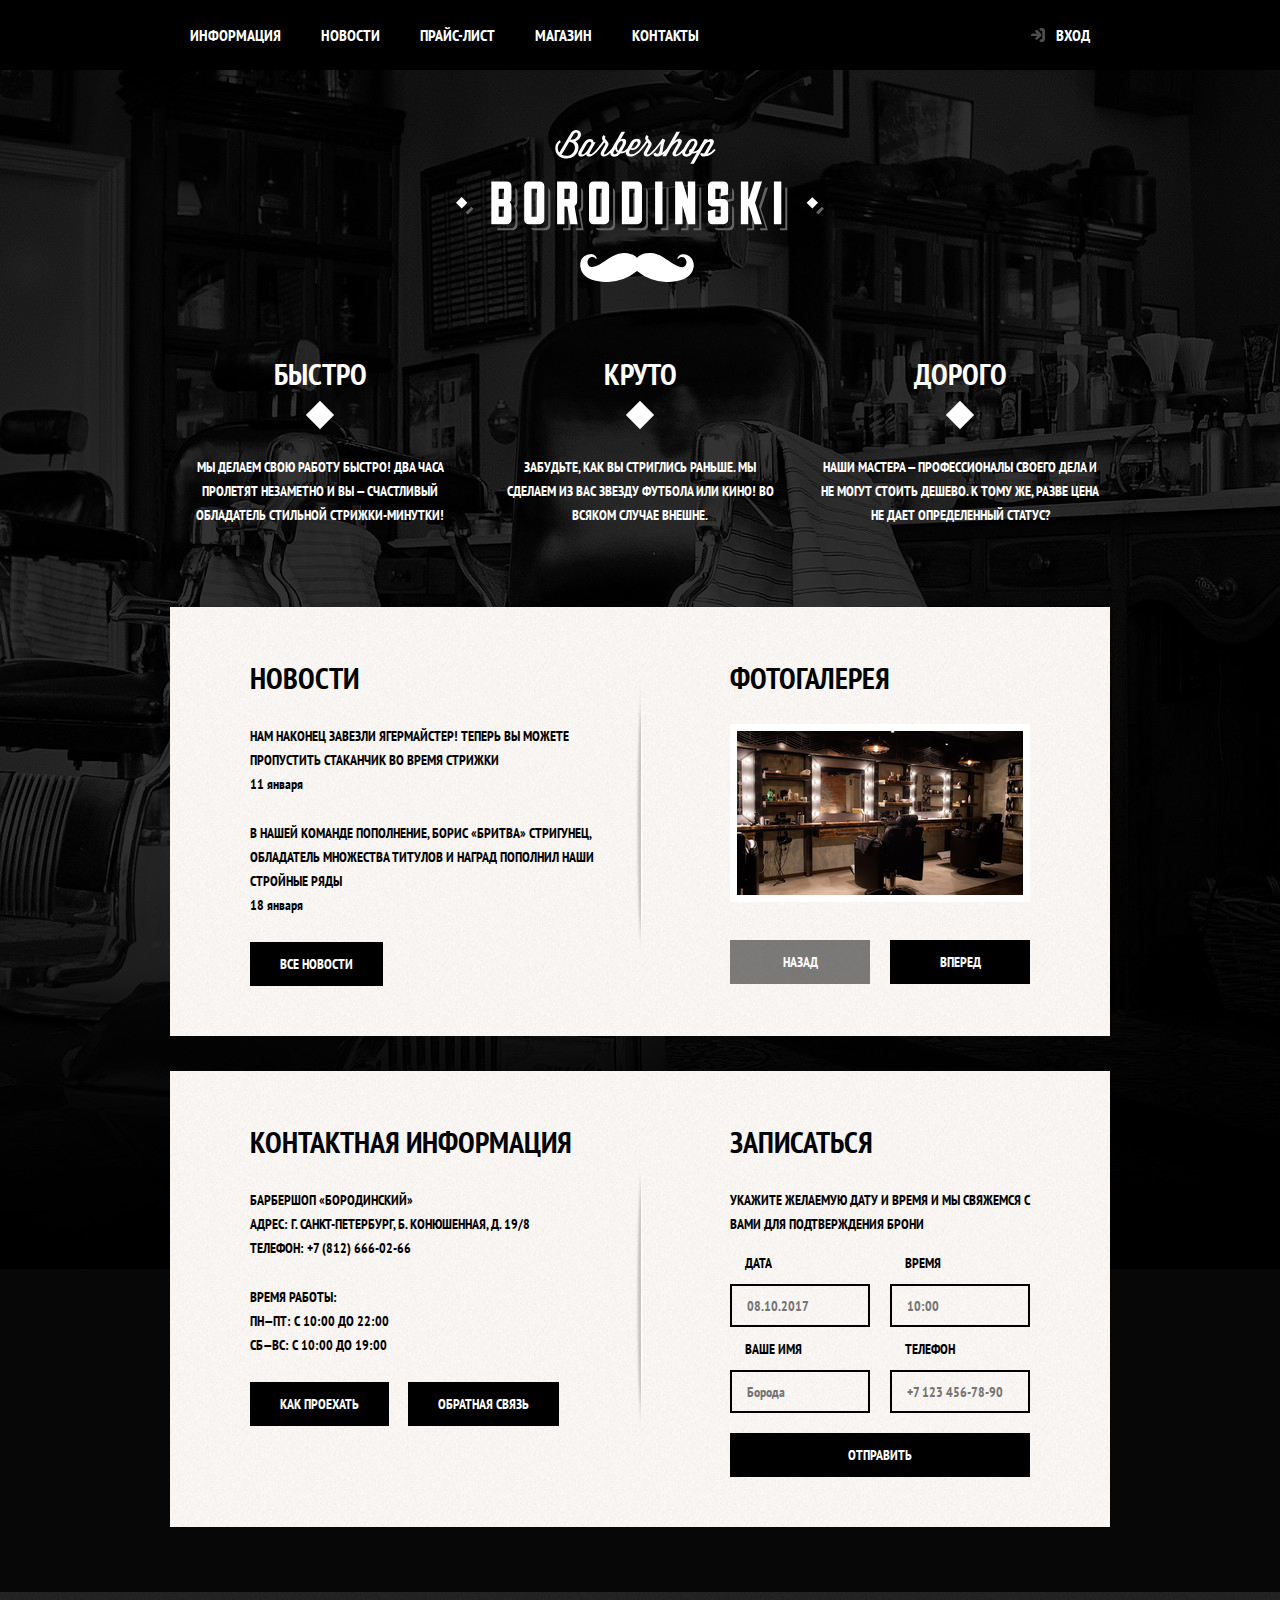
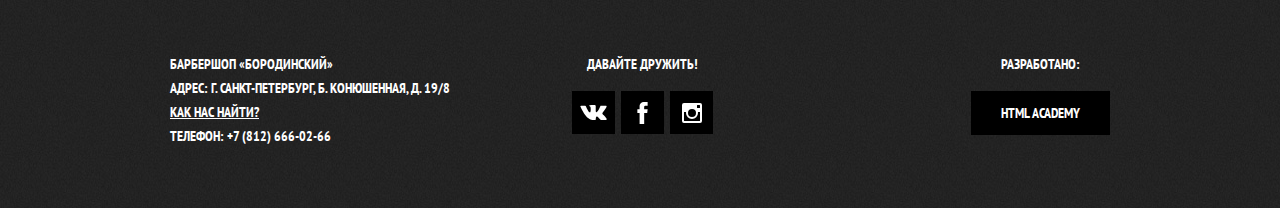
<file: index.html>
<!DOCTYPE html>
<html lang="ru">

<head>
    <meta charset="UTF-8">
    <title>Барбершоп «Бородинский»</title>
    <link rel="stylesheet" href="https://fonts.googleapis.com/css?family=PT+Sans+Narrow:400,700&amp;subset=latin,cyrillic">
    <link href="css/normalize.css" rel="stylesheet">
    <link href="css/style.css" rel="stylesheet">
</head>

<body>

    <header class="main-header">
        <nav class="main-navigation">
            <a class="main-header-logo">
                <img src="img/index-logo.svg" width="368" height="153" alt="Логотип барбершопа «Бородинский»">
            </a>
            <div class="main-navigation-wrapper">
                <div class="container">
                    <ul class="site-navigation">
                        <li>
                            <a href="info.html">Информация</a>
                        </li>
                        <li>
                            <a href="news.html">Новости</a>
                        </li>
                        <li>
                            <a href="price.html">Прайс-лист</a>
                        </li>
                        <li>
                            <a href="catalog.html">Магазин</a>
                        </li>
                        <li>
                            <a href="contacts.html">Контакты</a>
                        </li>
                    </ul>
                    <ul class="user-navigation">
                        <li>
                            <a class="login-link" href="login.html">Вход</a>
                        </li>
                    </ul>
                </div>
            </div>
        </nav>
    </header>

    <main class="container">

        <h1 class="visually-hidden">Барбершоп «Бородинский»</h1>

        <section class="features">
            <h2 class="visually-hidden">Преимущества</h2>
            <ul class="features-list">
                <li class="feature-item">
                    <h3>Быстро</h3>
                    <p>Мы делаем свою работу быстро! Два часа пролетят незаметно и вы — счастливый обладатель стильной стрижки-минутки!</p>
                </li>
                <li class="feature-item">
                    <h3>Круто</h3>
                    <p>Забудьте, как вы стриглись раньше. Мы сделаем из вас звезду футбола или кино! Во всяком случае внешне.</p>
                </li>
                <li class="feature-item">
                    <h3>Дорого</h3>
                    <p>Наши мастера — профессионалы своего дела и не могут стоить дешево. К тому же, разве цена не дает определенный
                        статус?</p>
                </li>
            </ul>
        </section>

        <div class="index-columns">

            <section class="news">
                <h2>Новости</h2>
                <ul class="news-list">
                    <li class="news-item">
                        <p>Нам наконец завезли Ягермайстер! Теперь вы можете пропустить стаканчик во время стрижки</p>
                        <time datetime="2016-01-11">11 января</time>
                    </li>
                    <li class="news-item">
                        <p>В нашей команде пополнение, Борис «Бритва» Стригунец, обладатель множества титулов и наград пополнил
                            наши стройные ряды</p>
                        <time datetime="2016-01-18">18 января</time>
                    </li>
                </ul>
                <a class="button" href="news.html">Все новости</a>
            </section>

            <section class="gallery">
                <h2>Фотогалерея</h2>
                <div class="gallery-container">
                    <figure class="gallery-content">
                        <a href="#">
                            <img src="img/studio.jpg" width="286" height="164" alt="Интерьер">
                        </a>
                    </figure>
                    <button class="button gallery-button gallery-button-back" type="button" disabled>Назад</button>
                    <button class="button gallery-button gallery-button-next" type="button">Вперед</button>
                </div>
            </section>

        </div>

        <div class="index-columns">

            <section class="contacts">
                <h2>Контактная информация</h2>
                <p>
                    Барбершоп «Бородинский»
                    <br> Адрес: г. Санкт-Петербург, Б. Конюшенная, д. 19/8
                    <br> Телефон: +7 (812) 666-02-66
                </p>
                <p>
                    Время работы:
                    <br> пн—пт: с 10:00 до 22:00
                    <br> сб—вс: с 10:00 до 19:00
                </p>
                <a class="button contacts-button-map" href="map.html">Как проехать</a>
                <a class="button" href="contacts.html">Обратная связь</a>
            </section>

            <section class="appointment">
                <h2>Записаться</h2>
                <p class="appointment-info">Укажите желаемую дату и время и мы свяжемся с вами для подтверждения брони</p>
                <form class="appointment-form" action="https://echo.htmlacademy.ru" method="post">
                    <p class="appointment-item">
                        <label for="appointment-date">Дата</label>
                        <input id="appointment-date" type="text" name="date" value="" placeholder="08.10.2017">
                    </p>
                    <p class="appointment-item">
                        <label for="appointment-time">Время</label>
                        <input id="appointment-time" type="text" name="time" value="" placeholder="10:00">
                    </p>
                    <p class="appointment-item">
                        <label for="appointment-name">Ваше имя</label>
                        <input id="appointment-name" type="text" name="name" value="" placeholder="Борода">
                    </p>
                    <p class="appointment-item">
                        <label for="appointment-phone">Телефон</label>
                        <input id="appointment-phone" type="tel" name="phone" value="" placeholder="+7 123 456-78-90">
                    </p>
                    <button class="button" type="submit">Отправить</button>
                </form>
            </section>

        </div>

    </main>

    <footer class="main-footer">
        <div class="container">
            <p class="footer-contacts">
                Барбершоп «Бородинский»
                <br> Адрес: г. Санкт-Петербург, Б. Конюшенная, д. 19/8
                <br>
                <a href="map.html">Как нас найти?</a>
                <br> Телефон: +7 (812) 666-02-66
            </p>
            <div class="footer-social">
                <b>Давайте дружить!</b>
                <ul>
                    <li>
                        <a class="social-button" href="#">
                            <span class="visually-hidden">Вконтакте</span>
                            <svg xmlns="http://www.w3.org/2000/svg" width="27" height="15" viewBox="0 0 26.14 14.91">
                                <path d="M26 13.47l-.09-.17a13.55 13.55 0 0 0-2.6-3q-.87-.83-1.1-1.12A1 1 0 0 1 22 8a10.27 10.27 0 0 1 1.22-1.78l.88-1.16q2.35-3.13 2-4L26 .94a.8.8 0 0 0-.4-.22 2.14 2.14 0 0 0-.87 0h-3.92a.51.51 0 0 0-.27 0h-.3a.6.6 0 0 0-.15.14.93.93 0 0 0-.14.24 22.22 22.22 0 0 1-1.46 3.06q-.5.84-.93 1.46a7 7 0 0 1-.71.91 4.94 4.94 0 0 1-.52.47q-.23.18-.35.15l-.23-.05a.9.9 0 0 1-.31-.33 1.49 1.49 0 0 1-.16-.53v-.55-.65-.57-1.12-1-.75a3.14 3.14 0 0 0 0-.62 2.12 2.12 0 0 0-.14-.44.73.73 0 0 0-.28-.33 1.57 1.57 0 0 0-.46-.18A9 9 0 0 0 12.57 0a8.93 8.93 0 0 0-3.25.33 1.83 1.83 0 0 0-.52.41q-.25.3-.07.33a1.67 1.67 0 0 1 1.16.59l.08.16a2.6 2.6 0 0 1 .19.63 6.32 6.32 0 0 1 .12 1 10.59 10.59 0 0 1 0 1.7q-.07.71-.13 1.1a2.21 2.21 0 0 1-.18.64 2.69 2.69 0 0 1-.16.3l-.07.07a1 1 0 0 1-.37.07.86.86 0 0 1-.46-.19 3.27 3.27 0 0 1-.56-.52 7 7 0 0 1-.66-.93q-.37-.6-.76-1.42l-.22-.39q-.2-.38-.56-1.11t-.62-1.43A.9.9 0 0 0 5.2.9h-.07a.93.93 0 0 0-.22-.16A1.44 1.44 0 0 0 4.6.65L.87.68A1 1 0 0 0 .1.94L0 1a.44.44 0 0 0 0 .22 1.08 1.08 0 0 0 .08.37Q.9 3.53 1.86 5.31t1.66 2.87Q4.23 9.27 5 10.24t1 1.24l.37.41.34.33a8.06 8.06 0 0 0 1 .78 16.34 16.34 0 0 0 1.4.9 7.6 7.6 0 0 0 1.79.72 6.19 6.19 0 0 0 2 .22h1.57a1.08 1.08 0 0 0 .72-.3l.05-.07a.9.9 0 0 0 .1-.25 1.38 1.38 0 0 0 0-.37 4.48 4.48 0 0 1 .09-1.05 2.77 2.77 0 0 1 .23-.71 1.74 1.74 0 0 1 .29-.4 1.19 1.19 0 0 1 .23-.2h.11a.86.86 0 0 1 .77.21 4.52 4.52 0 0 1 .83.79q.39.47.93 1.05a6.41 6.41 0 0 0 1 .87l.27.16a3.31 3.31 0 0 0 .71.3 1.53 1.53 0 0 0 .76.07l3.48-.05a1.58 1.58 0 0 0 .8-.17.68.68 0 0 0 .34-.37 1.06 1.06 0 0 0 0-.46 1.71 1.71 0 0 0-.1-.36z"
                                    fill="#fff" />
                            </svg>
                        </a>
                    </li>
                    <li>
                        <a class="social-button" href="#">
                            <span class="visually-hidden">Фейсбук</span>
                            <svg xmlns="http://www.w3.org/2000/svg" width="19" height="22" viewBox="0 0 10.15 21.74">
                                <path d="M3.34 1.12A4.77 4.77 0 0 1 6.53 0h3.61v3.81H7.81a1.07 1.07 0 0 0-1.09.83v2.55h3.42c-.08 1.23-.24 2.45-.41 3.67h-3v10.87H2.21V10.86H0V7.21h2.19V3.66a3.83 3.83 0 0 1 1.15-2.54z"
                                    fill="#fff" />
                            </svg>
                        </a>
                    </li>
                    <li>
                        <a class="social-button" href="#">
                            <span class="visually-hidden">Инстаграм</span>
                            <svg xmlns="http://www.w3.org/2000/svg" width="20" height="20" viewBox="0 0 20 20">
                                <path d="M18 0H2a2 2 0 0 0-2 2v16a2 2 0 0 0 2 2h16a2 2 0 0 0 2-2V2a2 2 0 0 0-2-2zm-8 6a4 4 0 1 1-4 4 4 4 0 0 1 4-4zM2.5 18a.47.47 0 0 1-.5-.5V9h2.1a3.4 3.4 0 0 0-.1 1 6 6 0 1 0 12 0 3.4 3.4 0 0 0-.1-1H18v8.5a.47.47 0 0 1-.5.5zM18 4.5a.47.47 0 0 1-.5.5h-2a.47.47 0 0 1-.5-.5v-2a.47.47 0 0 1 .5-.5h2a.47.47 0 0 1 .5.5z"
                                    fill="#fff" />
                            </svg>
                        </a>
                    </li>
                </ul>
            </div>
            <p class="footer-copyright">
                <b>Разработано:</b>
                <a class="button" href="https://htmlacademy.ru">HTML Academy</a>
            </p>
        </div>
    </footer>

    <section class="modal modal-login">
        <h2>Личный кабинет</h2>
        <p class="modal-description">Введите пожалуйста свой логин и пароль</p>
        <form class="login-form" action="https://echo.htmlacademy.ru" method="post">
            <p>
                <label class="visually-hidden" for="user-login">Логин</label>
                <input class="login-icon-user" id="user-login" type="text" name="login" placeholder="Логин">
            </p>
            <p>
                <label class="visually-hidden" for="user-password">Пароль</label>
                <input class="login-icon-password" id="user-password" type="password" name="password" placeholder="Пароль">
            </p>
            <p class="login-help">
                <label class="login-checkbox">
                    <input type="checkbox" name="remember" class="visually-hidden">
                    <span class="checkbox-indicator"></span>
                    Запомните меня
                </label>
                <a class="restore" href="#">Я забыл пароль!</a>
            </p>
            <button class="button" type="submit">Войти</button>
        </form>
        <button class="modal-close" type="button">Закрыть</button>
    </section>

    <section class="modal modal-map">
        <h2 class="visually-hidden">Как до нас добраться</h2>
        <iframe src="https://www.google.com/maps/embed?pb=!1m18!1m12!1m3!1d1998.6037999040354!2d30.322010416394033!3d59.938716271971415!2m3!1f0!2f0!3f0!3m2!1i1024!2i768!4f13.1!3m3!1m2!1s0x4696310fca5ba729%3A0xea9c53d4493c879f!2sBolshaya+Konyushennaya+ul.%2C+19%2C+Sankt-Peterburg%2C+Russia%2C+191186!5e0!3m2!1sen!2s!4v1441888483426"
            width="766" height="560" allowfullscreen></iframe>
        <p>
            <img src="img/map.jpg" width="766" height="560" alt="Офис компании по адресу ул. Большая Конюшенная 19/8, Санкт-Петербург">
        </p>
        <button class="modal-close" type="button">Закрыть</button>
    </section>

    <script>
        var link = document.querySelector(".login-link");

        var popup = document.querySelector(".modal-login");
        var close = popup.querySelector(".modal-close");

        var form = popup.querySelector("form");
        var login = popup.querySelector("[name=login]");
        var password = popup.querySelector("[name=password]");

        var isStorageSupport = true;
        var storage = "";

        try {
            storage = localStorage.getItem("login");
        } catch (err) {
            isStorageSupport = false;
        }

        link.addEventListener("click", function (evt) {
            evt.preventDefault();
            popup.classList.add("modal-show");

            if (storage) {
                login.value = storage;
                password.focus();
            } else {
                login.focus();
            }
        });

        close.addEventListener("click", function (evt) {
            evt.preventDefault();
            popup.classList.remove("modal-show");
            popup.classList.remove("modal-error");
        });

        form.addEventListener("submit", function (evt) {
            if (!login.value || !password.value) {
                evt.preventDefault();
                popup.classList.remove("modal-error");
                popup.offsetWidth = popup.offsetWidth;
                popup.classList.add("modal-error");
            } else {
                if (isStorageSupport) {
                    localStorage.setItem("login", login.value);
                }
            }
        });

        window.addEventListener("keydown", function (evt) {
            if (evt.keyCode === 27) {
                evt.preventDefault();
                if (popup.classList.contains("modal-show")) {
                    popup.classList.remove("modal-show");
                    popup.classList.remove("modal-error");
                }
            }
        });

        var mapLink = document.querySelector(".contacts-button-map");

        var mapPopup = document.querySelector(".modal-map");
        var mapClose = mapPopup.querySelector(".modal-close");

        mapLink.addEventListener("click", function (evt) {
            evt.preventDefault();
            mapPopup.classList.add("modal-show");
        });

        mapClose.addEventListener("click", function (evt) {
            evt.preventDefault();
            mapPopup.classList.remove("modal-show");
        });

        window.addEventListener("keydown", function (evt) {
            if (evt.keyCode === 27) {
                evt.preventDefault();
                if (mapPopup.classList.contains("modal-show")) {
                    mapPopup.classList.remove("modal-show");
                }
            }
        });
    </script>

</body>

</html>
</file>
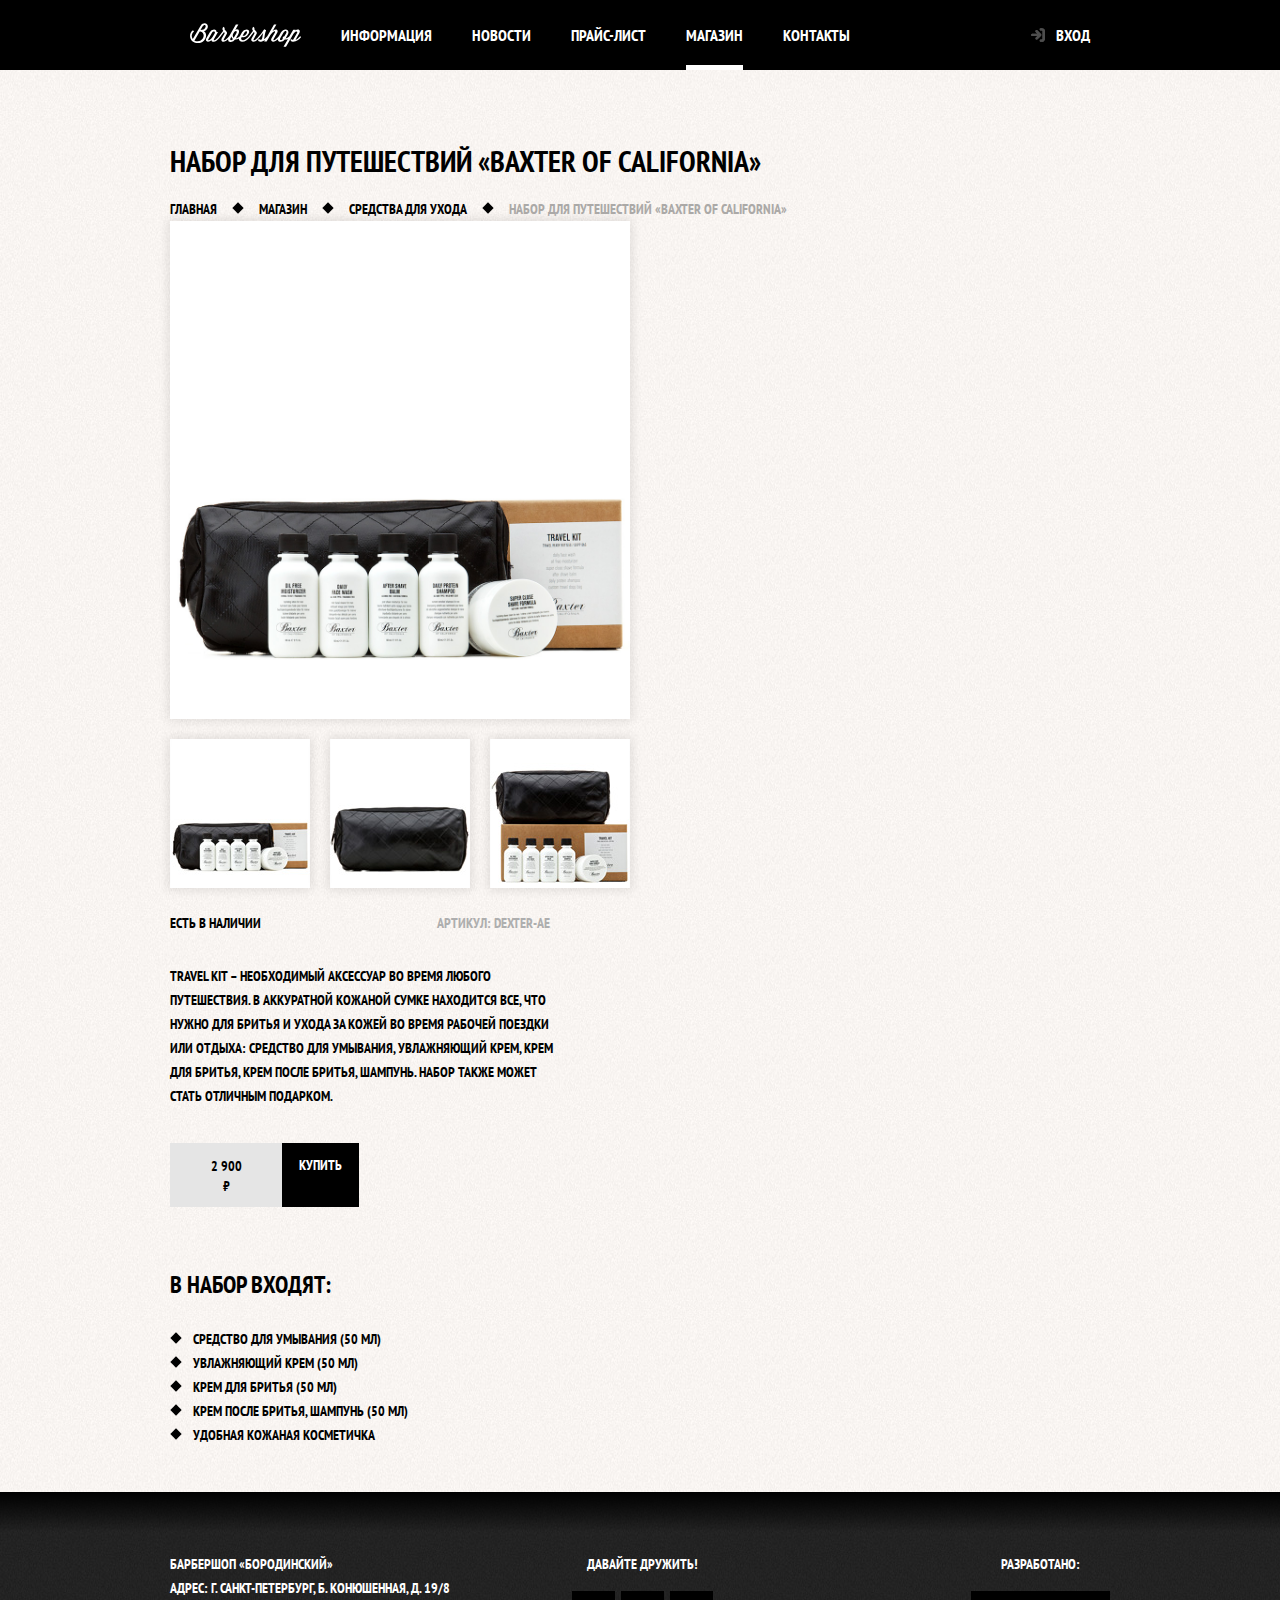
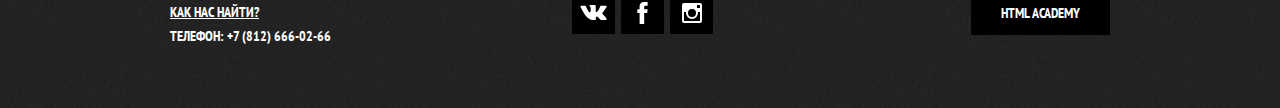
<file: catalog-item.html>
<!DOCTYPE html>
<html lang="ru">

<head>
    <meta charset="UTF-8">
    <title>Барбершоп «Бородинский»</title>
    <link href="https://fonts.googleapis.com/css?family=PT+Sans+Narrow:400,700&amp;subset=latin,cyrillic" rel="stylesheet">
    <link href="css/normalize.css" rel="stylesheet">
    <link href="css/style.css" rel="stylesheet">
</head>

<body class="inner-page">

  <header class="main-header">
      <nav class="main-navigation container">
          <a class="main-header-logo" href="index.html">
              <img src="img/logo.svg" width="111" height="24" alt="Логотип барбершопа «Бородинский»">
          </a>
          <ul class="site-navigation">
              <li>
                  <a href="info.html">Информация</a>
              </li>
              <li>
                  <a href="news.html">Новости</a>
              </li>
              <li>
                  <a href="price.html">Прайс-лист</a>
              </li>
              <li class="site-navigation-current">
                  <a href="catalog.html">Магазин</a>
              </li>
              <li>
                  <a href="contacts.html">Контакты</a>
              </li>
          </ul>
          <ul class="user-navigation">
              <li>
                  <a class="login-link" href="login.html">Вход</a>
              </li>
          </ul>
      </nav>
  </header>

    <main class="container">

        <h1 class="page-title">Набор для путешествий «Baxter of California»</h1>

        <ul class="breadcrumbs">
            <li>
                <a href="index.html">Главная</a>
            </li>
            <li>
                <a href="#">Магазин</a>
            </li>
            <li>
                <a href="#">Средства для ухода</a>
            </li>
            <li class="breadcrumbs-current">Набор для путешествий «Baxter of California»</li>
        </ul>

        <section class="product-photos">
            <h2 class="visually-hidden">Изображения товара</h2>
            <p class="product-photo-full">
                <img src="img/product-big-1.jpg" width="460" height="498" alt="Фото всего набора">
            </p>
            <ul class="product-photo-preview">
                <li>
                    <img src="img/product-photo-small-1.jpg" width="140" height="149" alt="Фото в анфас">
                </li>
                <li>
                    <img src="img/product-photo-small-2.jpg" width="140" height="149" alt="Фото в профиль">
                </li>
                <li>
                    <img src="img/product-photo-small-3.jpg" width="140" height="149" alt="Фото отдельной части">
                </li>
            </ul>
        </section>

        <section class="product-info">
            <h2 class="visually-hidden">Описание товара</h2>
            <div class="product-description">
                <p class="product-availability">Есть в наличии</p>
                <p class="product-article">Артикул: dexter-ae</p>
            </div>
            <p class="product-text">Travel Kit – необходимый аксессуар во время любого путешествия. В аккуратной кожаной сумке находится все, что
                нужно для бритья и ухода за кожей во время рабочей поездки или отдыха: средство для умывания, увлажняющий
                крем, крем для бритья, крем после бритья, шампунь. Набор также может стать отличным подарком.</p>
            <p class="product-price">
                <b>2 900 ₽</b>
                <a class="button" href="#">Купить</a>
            </p>
            <h3>В набор входят:</h3>
            <ul>
                <li>Средство для умывания (50 мл)</li>
                <li>Увлажняющий крем (50 мл)</li>
                <li>Крем для бритья (50 мл)</li>
                <li>Крем после бритья, шампунь (50 мл)</li>
                <li>Удобная кожаная косметичка</li>
            </ul>
        </section>

    </main>

    <footer class="main-footer">
        <div class="container">
            <p class="footer-contacts">
                Барбершоп «Бородинский»
                <br> Адрес: г. Санкт-Петербург, Б. Конюшенная, д. 19/8
                <br>
                <a href="map.html">Как нас найти?</a>
                <br> Телефон: +7 (812) 666-02-66
            </p>
            <div class="footer-social">
                <b>Давайте дружить!</b>
                <ul>
                    <li>
                        <a class="social-button" href="#">
                            <span class="visually-hidden">Вконтакте</span>
                            <svg xmlns="http://www.w3.org/2000/svg" width="27" height="15" viewBox="0 0 26.14 14.91">
                                <path d="M26 13.47l-.09-.17a13.55 13.55 0 0 0-2.6-3q-.87-.83-1.1-1.12A1 1 0 0 1 22 8a10.27 10.27 0 0 1 1.22-1.78l.88-1.16q2.35-3.13 2-4L26 .94a.8.8 0 0 0-.4-.22 2.14 2.14 0 0 0-.87 0h-3.92a.51.51 0 0 0-.27 0h-.3a.6.6 0 0 0-.15.14.93.93 0 0 0-.14.24 22.22 22.22 0 0 1-1.46 3.06q-.5.84-.93 1.46a7 7 0 0 1-.71.91 4.94 4.94 0 0 1-.52.47q-.23.18-.35.15l-.23-.05a.9.9 0 0 1-.31-.33 1.49 1.49 0 0 1-.16-.53v-.55-.65-.57-1.12-1-.75a3.14 3.14 0 0 0 0-.62 2.12 2.12 0 0 0-.14-.44.73.73 0 0 0-.28-.33 1.57 1.57 0 0 0-.46-.18A9 9 0 0 0 12.57 0a8.93 8.93 0 0 0-3.25.33 1.83 1.83 0 0 0-.52.41q-.25.3-.07.33a1.67 1.67 0 0 1 1.16.59l.08.16a2.6 2.6 0 0 1 .19.63 6.32 6.32 0 0 1 .12 1 10.59 10.59 0 0 1 0 1.7q-.07.71-.13 1.1a2.21 2.21 0 0 1-.18.64 2.69 2.69 0 0 1-.16.3l-.07.07a1 1 0 0 1-.37.07.86.86 0 0 1-.46-.19 3.27 3.27 0 0 1-.56-.52 7 7 0 0 1-.66-.93q-.37-.6-.76-1.42l-.22-.39q-.2-.38-.56-1.11t-.62-1.43A.9.9 0 0 0 5.2.9h-.07a.93.93 0 0 0-.22-.16A1.44 1.44 0 0 0 4.6.65L.87.68A1 1 0 0 0 .1.94L0 1a.44.44 0 0 0 0 .22 1.08 1.08 0 0 0 .08.37Q.9 3.53 1.86 5.31t1.66 2.87Q4.23 9.27 5 10.24t1 1.24l.37.41.34.33a8.06 8.06 0 0 0 1 .78 16.34 16.34 0 0 0 1.4.9 7.6 7.6 0 0 0 1.79.72 6.19 6.19 0 0 0 2 .22h1.57a1.08 1.08 0 0 0 .72-.3l.05-.07a.9.9 0 0 0 .1-.25 1.38 1.38 0 0 0 0-.37 4.48 4.48 0 0 1 .09-1.05 2.77 2.77 0 0 1 .23-.71 1.74 1.74 0 0 1 .29-.4 1.19 1.19 0 0 1 .23-.2h.11a.86.86 0 0 1 .77.21 4.52 4.52 0 0 1 .83.79q.39.47.93 1.05a6.41 6.41 0 0 0 1 .87l.27.16a3.31 3.31 0 0 0 .71.3 1.53 1.53 0 0 0 .76.07l3.48-.05a1.58 1.58 0 0 0 .8-.17.68.68 0 0 0 .34-.37 1.06 1.06 0 0 0 0-.46 1.71 1.71 0 0 0-.1-.36z"
                                    fill="#fff" />
                            </svg>
                        </a>
                    </li>
                    <li>
                        <a class="social-button" href="#">
                            <span class="visually-hidden">Фейсбук</span>
                            <svg xmlns="http://www.w3.org/2000/svg" width="19" height="22" viewBox="0 0 10.15 21.74">
                                <path d="M3.34 1.12A4.77 4.77 0 0 1 6.53 0h3.61v3.81H7.81a1.07 1.07 0 0 0-1.09.83v2.55h3.42c-.08 1.23-.24 2.45-.41 3.67h-3v10.87H2.21V10.86H0V7.21h2.19V3.66a3.83 3.83 0 0 1 1.15-2.54z"
                                    fill="#fff" />
                            </svg>
                        </a>
                    </li>
                    <li>
                        <a class="social-button" href="#">
                            <span class="visually-hidden">Инстаграм</span>
                            <svg xmlns="http://www.w3.org/2000/svg" width="20" height="20" viewBox="0 0 20 20">
                                <path d="M18 0H2a2 2 0 0 0-2 2v16a2 2 0 0 0 2 2h16a2 2 0 0 0 2-2V2a2 2 0 0 0-2-2zm-8 6a4 4 0 1 1-4 4 4 4 0 0 1 4-4zM2.5 18a.47.47 0 0 1-.5-.5V9h2.1a3.4 3.4 0 0 0-.1 1 6 6 0 1 0 12 0 3.4 3.4 0 0 0-.1-1H18v8.5a.47.47 0 0 1-.5.5zM18 4.5a.47.47 0 0 1-.5.5h-2a.47.47 0 0 1-.5-.5v-2a.47.47 0 0 1 .5-.5h2a.47.47 0 0 1 .5.5z"
                                    fill="#fff" />
                            </svg>
                        </a>
                    </li>
                </ul>
            </div>
            <p class="footer-copyright">
                <b>Разработано:</b>
                <a class="button" href="https://htmlacademy.ru">HTML Academy</a>
            </p>
        </div>
    </footer>

    <section class="modal modal-login">
        <h2>Личный кабинет</h2>
        <p>Введите свой логин и пароль.</p>
        <form class="login-form" action="https://echo.htmlacademy.ru" method="post">
            <p>
                <label class="visually-hidden" for="user-login">Логин</label>
                <input class="login-icon-user" id="user-login" type="text" name="login" placeholder="Логин">
            </p>
            <p>
                <label class="visually-hidden" for="user-password">Пароль</label>
                <input class="login-icon-password" id="user-password" type="password" name="password" placeholder="Пароль">
            </p>
            <p class="login-password-info">
                <label class="login-checkbox">
                    <input type="checkbox" name="remember" class="visually-hidden">
                    <span class="checkbox-indicator"></span>
                    Запомните меня
                </label>
                <a class="restore" href="#">Я забыл пароль!</a>
            </p>
            <button class="button" type="submit">Войти</button>
        </form>
        <button class="modal-close" type="button">Закрыть</button>
    </section>

</body>

</html>
</file>
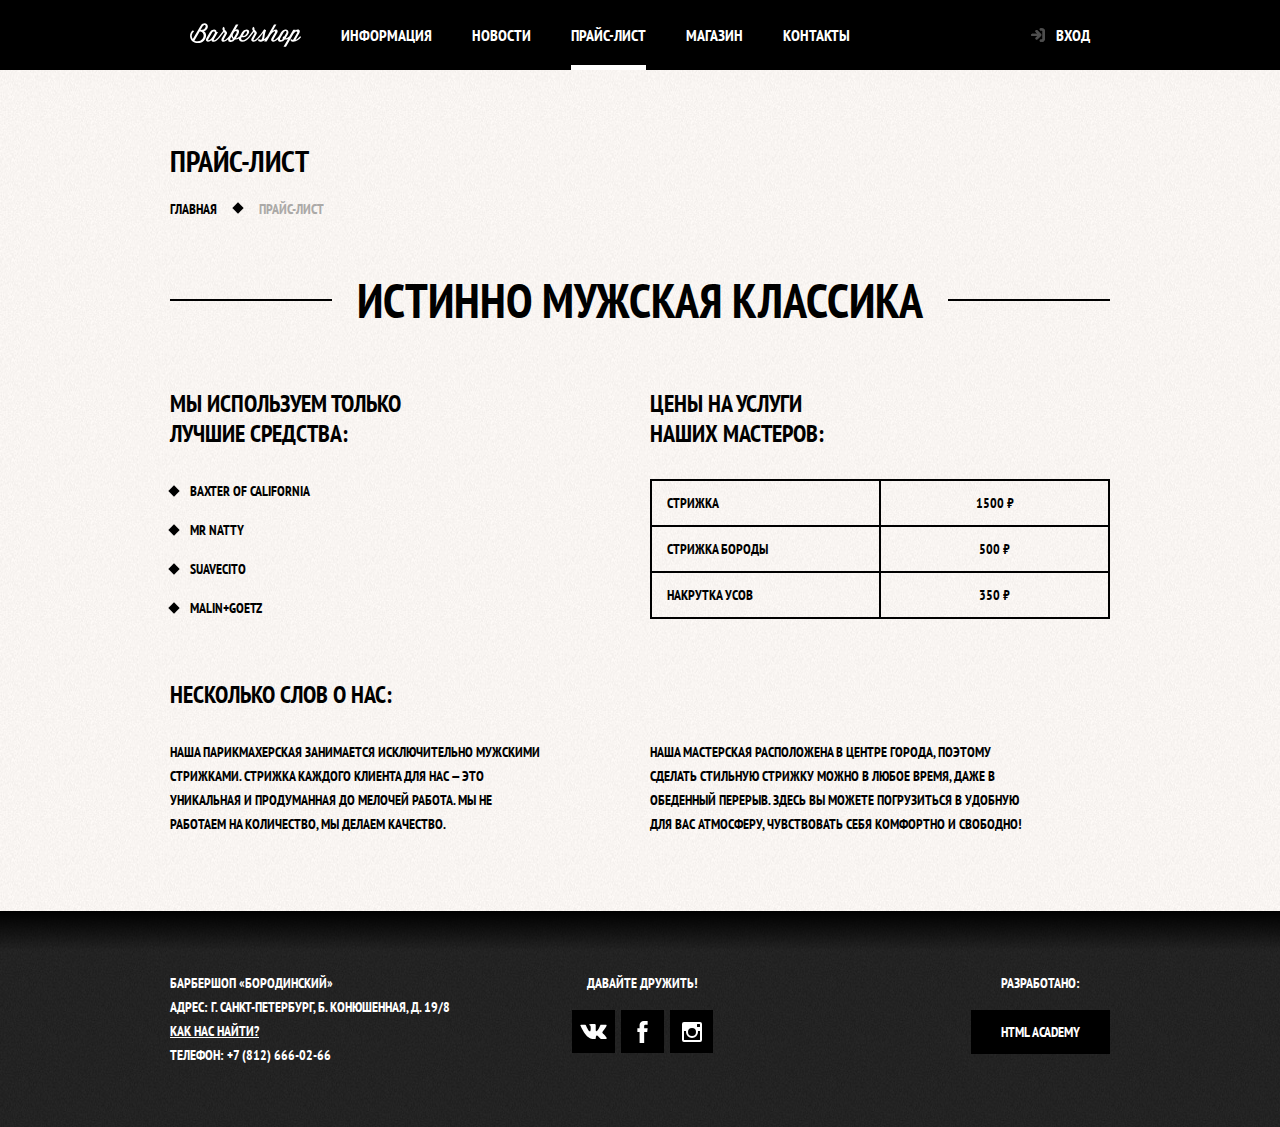
<file: price.html>
<!DOCTYPE html>
<html lang="ru">

<head>
    <meta charset="UTF-8">
    <title>Барбершоп «Бородинский»</title>
    <link rel="stylesheet" href="https://fonts.googleapis.com/css?family=PT+Sans+Narrow:400,700&amp;subset=latin,cyrillic">
    <link href="css/normalize.css" rel="stylesheet">
    <link href="css/style.css" rel="stylesheet">
</head>

<body class="inner-page">

    <header class="main-header">
        <nav class="main-navigation container">
            <a class="main-header-logo" href="index.html">
                <img src="img/logo.svg" width="111" height="24" alt="Логотип барбершопа «Бородинский»">
            </a>
            <ul class="site-navigation">
                <li>
                    <a href="info.html">Информация</a>
                </li>
                <li>
                    <a href="news.html">Новости</a>
                </li>
                <li class="site-navigation-current">
                    <a>Прайс-лист</a>
                </li>
                <li>
                    <a href="catalog.html">Магазин</a>
                </li>
                <li>
                    <a href="contacts.html">Контакты</a>
                </li>
            </ul>
            <ul class="user-navigation">
                <li>
                    <a class="login-link" href="login.html">Вход</a>
                </li>
            </ul>
        </nav>
    </header>

    <main class="container">

        <div class="inner-page-container">
            <h1 class="page-title">Прайс-лист</h1>
            <ul class="breadcrumbs">
                <li>
                    <a href="index.html">Главная</a>
                </li>
                <li class="breadcrumbs-current">Прайс-лист</li>
            </ul>
        </div>

        <section class="inner-content">
            <h2 class="big-heading">Истинно мужская классика</h2>

            <div class="inner-columns">
                <div class="inner-column-left">

                    <h2>Мы используем только
                        <br> лучшие средства:</h2>
                    <ul class="custom-list-1">
                        <li>Baxter of California</li>
                        <li>Mr Natty</li>
                        <li>Suavecito</li>
                        <li>Malin+Goetz</li>
                    </ul>

                </div>
                <div class="inner-column-right">

                    <h2>Цены на услуги
                        <br> наших мастеров:</h2>
                    <table class="custom-table-1">
                        <tr>
                            <td>Стрижка</td>
                            <td>1500 ₽</td>
                        </tr>
                        <tr>
                            <td>Стрижка бороды</td>
                            <td>500 ₽</td>
                        </tr>
                        <tr>
                            <td>Накрутка усов</td>
                            <td>350 ₽</td>
                        </tr>
                    </table>

                </div>
            </div>

            <div class="inner-columns">
                <h2>Несколько слов о нас:</h2>

                <div class="inner-column-left">

                    <p class="short-text">Наша парикмахерская занимается исключительно мужскими стрижками. Стрижка каждого клиента для нас — это
                        уникальная и продуманная до мелочей работа. Мы не работаем на количество, мы делаем качество.</p>

                </div>
                <div class="inner-column-right">

                    <p class="short-text">Наша мастерская расположена в центре города, поэтому сделать стильную стрижку можно в любое время, даже
                        в обеденный перерыв. Здесь вы можете погрузиться в удобную для вас атмосферу, чувствовать себя комфортно
                        и свободно!</p>

                </div>
            </div>

        </section>
    </main>

    <footer class="main-footer">
        <div class="container">
            <p class="footer-contacts">
                Барбершоп «Бородинский»
                <br> Адрес: г. Санкт-Петербург, Б. Конюшенная, д. 19/8
                <br>
                <a href="map.html">Как нас найти?</a>
                <br> Телефон: +7 (812) 666-02-66
            </p>
            <div class="footer-social">
                <b>Давайте дружить!</b>
                <ul>
                    <li>
                        <a class="social-button" href="#">
                            <span class="visually-hidden">Вконтакте</span>
                            <svg xmlns="http://www.w3.org/2000/svg" width="27" height="15" viewBox="0 0 26.14 14.91">
                                <path d="M26 13.47l-.09-.17a13.55 13.55 0 0 0-2.6-3q-.87-.83-1.1-1.12A1 1 0 0 1 22 8a10.27 10.27 0 0 1 1.22-1.78l.88-1.16q2.35-3.13 2-4L26 .94a.8.8 0 0 0-.4-.22 2.14 2.14 0 0 0-.87 0h-3.92a.51.51 0 0 0-.27 0h-.3a.6.6 0 0 0-.15.14.93.93 0 0 0-.14.24 22.22 22.22 0 0 1-1.46 3.06q-.5.84-.93 1.46a7 7 0 0 1-.71.91 4.94 4.94 0 0 1-.52.47q-.23.18-.35.15l-.23-.05a.9.9 0 0 1-.31-.33 1.49 1.49 0 0 1-.16-.53v-.55-.65-.57-1.12-1-.75a3.14 3.14 0 0 0 0-.62 2.12 2.12 0 0 0-.14-.44.73.73 0 0 0-.28-.33 1.57 1.57 0 0 0-.46-.18A9 9 0 0 0 12.57 0a8.93 8.93 0 0 0-3.25.33 1.83 1.83 0 0 0-.52.41q-.25.3-.07.33a1.67 1.67 0 0 1 1.16.59l.08.16a2.6 2.6 0 0 1 .19.63 6.32 6.32 0 0 1 .12 1 10.59 10.59 0 0 1 0 1.7q-.07.71-.13 1.1a2.21 2.21 0 0 1-.18.64 2.69 2.69 0 0 1-.16.3l-.07.07a1 1 0 0 1-.37.07.86.86 0 0 1-.46-.19 3.27 3.27 0 0 1-.56-.52 7 7 0 0 1-.66-.93q-.37-.6-.76-1.42l-.22-.39q-.2-.38-.56-1.11t-.62-1.43A.9.9 0 0 0 5.2.9h-.07a.93.93 0 0 0-.22-.16A1.44 1.44 0 0 0 4.6.65L.87.68A1 1 0 0 0 .1.94L0 1a.44.44 0 0 0 0 .22 1.08 1.08 0 0 0 .08.37Q.9 3.53 1.86 5.31t1.66 2.87Q4.23 9.27 5 10.24t1 1.24l.37.41.34.33a8.06 8.06 0 0 0 1 .78 16.34 16.34 0 0 0 1.4.9 7.6 7.6 0 0 0 1.79.72 6.19 6.19 0 0 0 2 .22h1.57a1.08 1.08 0 0 0 .72-.3l.05-.07a.9.9 0 0 0 .1-.25 1.38 1.38 0 0 0 0-.37 4.48 4.48 0 0 1 .09-1.05 2.77 2.77 0 0 1 .23-.71 1.74 1.74 0 0 1 .29-.4 1.19 1.19 0 0 1 .23-.2h.11a.86.86 0 0 1 .77.21 4.52 4.52 0 0 1 .83.79q.39.47.93 1.05a6.41 6.41 0 0 0 1 .87l.27.16a3.31 3.31 0 0 0 .71.3 1.53 1.53 0 0 0 .76.07l3.48-.05a1.58 1.58 0 0 0 .8-.17.68.68 0 0 0 .34-.37 1.06 1.06 0 0 0 0-.46 1.71 1.71 0 0 0-.1-.36z"
                                    fill="#fff" />
                            </svg>
                        </a>
                    </li>
                    <li>
                        <a class="social-button" href="#">
                            <span class="visually-hidden">Фейсбук</span>
                            <svg xmlns="http://www.w3.org/2000/svg" width="19" height="22" viewBox="0 0 10.15 21.74">
                                <path d="M3.34 1.12A4.77 4.77 0 0 1 6.53 0h3.61v3.81H7.81a1.07 1.07 0 0 0-1.09.83v2.55h3.42c-.08 1.23-.24 2.45-.41 3.67h-3v10.87H2.21V10.86H0V7.21h2.19V3.66a3.83 3.83 0 0 1 1.15-2.54z"
                                    fill="#fff" />
                            </svg>
                        </a>
                    </li>
                    <li>
                        <a class="social-button" href="#">
                            <span class="visually-hidden">Инстаграм</span>
                            <svg xmlns="http://www.w3.org/2000/svg" width="20" height="20" viewBox="0 0 20 20">
                                <path d="M18 0H2a2 2 0 0 0-2 2v16a2 2 0 0 0 2 2h16a2 2 0 0 0 2-2V2a2 2 0 0 0-2-2zm-8 6a4 4 0 1 1-4 4 4 4 0 0 1 4-4zM2.5 18a.47.47 0 0 1-.5-.5V9h2.1a3.4 3.4 0 0 0-.1 1 6 6 0 1 0 12 0 3.4 3.4 0 0 0-.1-1H18v8.5a.47.47 0 0 1-.5.5zM18 4.5a.47.47 0 0 1-.5.5h-2a.47.47 0 0 1-.5-.5v-2a.47.47 0 0 1 .5-.5h2a.47.47 0 0 1 .5.5z"
                                    fill="#fff" />
                            </svg>
                        </a>
                    </li>
                </ul>
            </div>
            <p class="footer-copyright">
                <b>Разработано:</b>
                <a class="button" href="https://htmlacademy.ru">HTML Academy</a>
            </p>
        </div>
    </footer>

</body>

</html>
</file>
<file: css/style.css>
body {
  min-width: 960px;
  margin: 0;
  padding: 0;

  font-family: "PT Sans Narrow", Arial, sans-serif;
  font-size: 14px;
  line-height: 24px;
  font-weight: 700;
  color: #ffffff;
  text-transform: uppercase;

  background-color: #000000;
  background-image: url("../img/bg.jpg");
  background-position: top center;
  background-repeat: no-repeat;
}

.inner-page {
  color: #000000;

  background-color: #f9f6f3;
  background-image: url("../img/pattern-light.jpg");
  background-position: 0 0;
  background-repeat: repeat;
}

a {
  text-decoration: none;
}

img {
  max-width: 100%;
  height: auto;
}

.visually-hidden:not(:focus):not(:active),
input[type="checkbox"].visually-hidden,
input[type="radio"].visually-hidden {
  position: absolute;

  width: 1px;
  height: 1px;
  margin: -1px;
  border: 0;
  padding: 0;

  white-space: nowrap;

  clip-path: inset(100%);
  clip: rect(0 0 0 0);
  overflow: hidden;
}

.button {
  display: inline-block;
  margin-right: 16px;
  padding: 10px 30px;

  font: inherit;
  text-align: center;
  color: #ffffff;
  vertical-align: middle;
  text-transform: uppercase;

  background-color: #000000;
  border: none;
}

.button:hover,
.button:focus,
.button:active {
  background-color: #663d15;
}

.button.disabled,
.button:disabled {
  cursor: default;
  opacity: 0.5;
  background-color: #000000;
}

.container {
  width: 940px;
  margin: 0 auto;
  padding: 0 10px;
}

.main-header {
  margin-bottom: 70px;
}

.inner-page .main-header {
  margin-bottom: 70px;

  background-color: #000000;
}

.main-navigation {
  display: flex;
  flex-direction: column;
  align-items: center;

  font-size: 16px;
  line-height: 20px;
  color: #ffffff;

  background-color: transparent;
}

.inner-page .main-navigation {
  align-items: flex-start;
  flex-direction: row;
}

.main-navigation .container {
  display: flex;
}

.main-header-logo {
  order: 2;

  width: 368px;
  height: 153px;
}

.inner-page .main-header-logo {
  order: 0;

  width: 111px;
  height: 24px;
  padding: 23px 20px;
}

.main-navigation-wrapper {
  width: 100%;
  margin-bottom: 60px;

  background-color: #000000;
}

.main-navigation-wrapper .container {
  display: flex;
  justify-content: space-between;
}

.site-navigation {
  display: flex;
  flex-wrap: wrap;
  width: 620px;
  margin: 0;
  padding: 0;

  list-style: none;
}

.user-navigation {
  display: flex;
  justify-content: flex-end;
  max-width: 140px;
  margin: 0;
  padding: 0;

  list-style: none;
}

.inner-page .user-navigation {
  margin-left: auto;
}

.site-navigation a,
.user-navigation a {
  display: block;
  padding: 25px 20px;

  vertical-align: middle;
  color: #ffffff;
}

.site-navigation a:hover,
.site-navigation a:focus,
.user-navigation a:hover,
.user-navigation a:focus {
  background-color: #242424;
}

.site-navigation-current {
  position: relative;
}

.site-navigation-current a:not([href]) {
  background-color: #000000;
}

.site-navigation-current::after {
  content: "";

  position: absolute;
  right: 20px;
  bottom: 0;
  left: 20px;

  height: 5px;

  background-color: #ffffff;
}

.user-navigation .login-link {
  position: relative;

  padding-left: 50px;
}

.login-link::before {
  content: "";

  position: absolute;
  top: 27px;
  left: 24px;

  width: 16px;
  height: 18px;

  background-image: url("../img/login.svg");
  background-repeat: no-repeat;
  background-position: 0 0;

  opacity: 0.3;
}

.login-link:hover::before,
.login-link:focus::before,
.login-link:active::before {
  opacity: 1;
}

.features {
  margin-bottom: 80px;
}

.features-list {
  display: flex;
  justify-content: space-between;
  margin: 0;
  padding: 0;

  list-style: none;
}

.feature-item {
  width: 300px;

  text-align: center;
}

.feature-item h3 {
  position: relative;

  margin: 0;
  margin-bottom: 60px;

  font-size: 30px;
  line-height: 42px;
}

.feature-item h3::after {
  content: "";

  position: absolute;
  bottom: -30px;
  left: 50%;

  width: 20px;
  height: 20px;
  margin-left: -10px;

  background-color: #ffffff;

  transform: rotate(45deg);
}

.feature-item p {
  margin: 0 10px;
}

.index-columns {
  display: flex;
  justify-content: space-between;
  padding: 50px 80px;
  margin-bottom: 35px;

  color: #000000;

  background-color: #f8f5f2;
  background-image:
    url("../img/line.png"),
    url("../img/pattern-light.jpg");
  background-position: center, 0 0;
  background-repeat: no-repeat, repeat;
}

.index-columns h2 {
  margin: 0;
  margin-bottom: 25px;

  font-size: 30px;
  line-height: 42px;
}

.news {
  width: 380px;
}

.news-list {
  margin: 0;
  margin-bottom: 25px;
  padding: 0;

  list-style: none;
}

.news-item {
  margin-bottom: 25px;
}

.news-item p {
  margin: 0;
}

.news-item time {
  text-transform: none;
}

.gallery {
  width: 300px;
}

.gallery-container {
  position: relative;

  height: 260px;
}

.gallery-content {
  height: 164px;
  margin: 0;

  background-color: #cccccc;
  border: 7px solid #ffffff;
}

.gallery-content img {
  width: 286px;
  height: 164px;
}

.gallery-button {
  position: absolute;
  bottom: 0;

  box-sizing: border-box;
  width: 140px;
  margin: 0;
}

.gallery-button-back {
  left: 0;
}

.gallery-button-next {
  right: 0;
}

.contacts {
  width: 380px;
}

.contacts p {
  margin: 0;
  margin-bottom: 25px;
}

.appointment {
  width: 300px;
}

.appointment-info {
  margin: 0;
  margin-bottom: 15px;
}

.appointment-form {
  display: flex;
  flex-wrap: wrap;
  justify-content: space-between;
}

.appointment-item {
  width: 140px;
  margin: 0;
  margin-bottom: 10px;
}

.appointment-item label {
  display: block;
  margin-bottom: 9px;
  margin-left: 15px;
}

.appointment-item input {
  width: 140px;
  padding-top: 8px;
  padding-left: 15px;
  padding-right: 15px;
  padding-bottom: 7px;

  font: inherit;
  background-color: transparent;
  border: 2px solid #000000;

  box-sizing: border-box;
}

.appointment-item input:focus {
  border-color: #663d15;
}

.appointment .button {
  display: block;
  width: 100%;
  margin-top: 10px;
  margin-right: 0;
}

.inner-page-container {
  margin-bottom: 55px;
}

.page-title {
  margin: 0;
  margin-bottom: 15px;
  padding: 0;

  font-size: 30px;
  line-height: 42px;
}

.breadcrumbs {
  display: flex;
  justify-content: flex-start;
  flex-wrap: wrap;
  padding: 0;
  margin: 0;

  list-style: none;
}

.breadcrumbs li {
  position: relative;

  margin-right: 42px;
}

.breadcrumbs li:last-child {
  margin-right: 0;
}

.breadcrumbs li::after {
  content: "";

  position: absolute;
  top: 7px;
  right: -25px;

  width: 8px;
  height: 8px;

  background-color: #000000;

  transform: rotate(45deg);
}

.breadcrumbs a {
  color: #000000;
}

.breadcrumbs a:hover,
.breadcrumbs a:focus {
  text-decoration: underline;
}

.breadcrumbs-current {
  color: #aba9a7;
}

.breadcrumbs-current::after {
  display: none;
}

.catalog-columns {
  display: flex;
  justify-content: space-between;
}

.filters {
  width: 180px;
}

.filter fieldset {
  padding: 0;
  margin: 0;
  margin-bottom: 30px;

  border: none;
}

.filter fieldset:first-child {
  margin-bottom: 35px;
}

.filter legend {
  margin-bottom: 26px;

  font-size: 24px;
  line-height: 30px;
}

.filter ul {
  padding: 0;
  margin: 0;

  list-style: none;
  line-height: 18px;
}

.filter-option {
  margin-bottom: 19px;
  padding-left: 45px;
}

.filter-option label {
  position: relative;

  display: block;

  cursor: pointer;
  user-select: none;
}

.filter-input-checkbox:hover + label,
.filter-input-checkbox:focus + label {
  color: #663d15;
}

.filter-input-checkbox + label::before {
  content: "";
  position: absolute;
  left: -42px;
  top: 0;

  width: 16px;
  height: 16px;

  border: 2px solid #000000;
}

.filter-input-checkbox:checked + label::after {
  content: "";

  position: absolute;
  top: 4px;
  left: -38px;

  width: 12px;
  height: 12px;

  background-image: url("img/cross.svg");
  background-repeat: no-repeat;
  background-position: 0 0;
}

.filter-input-radio + label::before {
  content: "";

  position: absolute;
  left: -42px;
  top: -1px;

  width: 16px;
  height: 16px;

  border: 2px solid #000000;
  border-radius: 50%;
}

.filter-input-radio:checked + label::after {
  content: "";

  position: absolute;
  top: 5px;
  left: -36px;

  width: 8px;
  height: 8px;

  background-color: #000000;
  border-radius: 50%;
}

.filter-input:hover + label,
.filter-input:focus + label {
  color: #663d15;
}

.filter-input:focus + label::before,
.filter-input:focus + label::before {
  border-color: #663d15;
  outline: thin dotted;
  outline: 5px auto -webkit-focus-ring-color;
}

.filter-input:disabled + label,
.filter-input:checked:disabled + label,
.filter-input:disabled:hover + label,
.filter-input:disabled:focus + label {
  color: #000000;

  opacity: 0.5;
  pointer-events: none;
}

.filter-button {
  padding-left: 30px;
  padding-right: 30px;
}

.catalog {
  width: 700px;
}

.catalog-list {
  display: flex;
  flex-wrap: wrap;
  padding: 0;
  margin: 0;
  margin-bottom: 25px;

  list-style: none;
}

.catalog-item {
  width: 220px;
  min-height: 285px;
  margin-bottom: 20px;
  margin-right: 20px;

  background-color: #f8f8f8;
  box-shadow: 0 0 10px rgba(0, 0, 0, 0.1);
}

.catalog-item:nth-child(3n) {
  margin-right: 0;
}

.catalog-item:hover {
  box-shadow: 0 0 10px rgba(0, 0, 0, 0.2);
}

.catalog-item a {
  display: flex;
  flex-direction: column;

  color: #000000;
}

.catalog-item h3 {
  order: 1;
  margin-top: 17px;
  margin-bottom: 12px;
  margin-left: 16px;
  margin-right: 15px;

  font-size: 14px;
  line-height: 18px;
}

.catalog-category {
  display: block;

  text-transform: none;
}

.catalog-item-image {
  width: 220px;
  height: 165px;
  margin: 0;
}

.catalog-item-price {
  display: flex;
  margin: 15px;
  margin-top: 0;
}

.catalog-item-price b {
  width: 112px;
  padding: 13px 25px 11px;

  font-size: 14px;
  line-height: 20px;
  text-align: center;

  background-color: #e5e5e5;

  box-sizing: border-box;
}

.catalog-item-price .button {
  width: 50px;
  padding: 13px 18px 11px;
  margin-right: 0;

  line-height: 20px;
  color: #ffffff;
}

.pagination-list {
  display: flex;
  flex-wrap: wrap;
  padding: 0;
  margin: 0;

  list-style: none;
}

.pagination-item {
  margin-right: 5px;
}

.pagination-item:last-child {
  margin-right: 0;
}

.pagination-item a {
  display: block;
  padding: 10px 19px;

  color: #ffffff;

  background-color: #000000;
}

.pagination-item a:hover,
.pagination-item a:focus,
.pagination-item a:active {
  background-color: #663d15;
}

.pagination-item-current a {
  color: #000000;

  background-color: #ffffff;
}

.pagination-item-current a:hover,
.pagination-item-current a:focus,
.pagination-item-current a:active {
  color: #000000;

  background-color: #ffffff;
}

.product-photos {
  width: 460px;
}

.product-photo-preview {
  display: flex;
  padding: 0;
  margin: 0;

  list-style: none;
}

.product-photo-preview li {
  width: 140px;
  height: 149px;
  margin-right: 20px;

  box-shadow: 0 0 10px 2px rgba(0, 0, 0, 0.1);
}

.product-photo-preview li:hover {
  box-shadow: 0 0 10px 2px rgba(0, 0, 0, 0.2);
}

.product-photo-preview li:nth-child(3n) {
  margin-right: 0;
}

.product-photo-full {
  width: 460px;
  height: 498px;
  margin: 0;
  margin-bottom: 20px;

  box-shadow: 0 0 10px 2px rgba(0, 0, 0, 0.1);
}

.product-article {
  text-align: right;
  color: #aeaeae;
}

.product-price b {
  line-height: 20px;
  text-align: center;

  background-color: #e5e5e5;
}

.product-info {
  width: 390px;
  padding-top: 23px;
}

.product-info p {
  margin: 0;
}

.product-description {
  display: flex;
  justify-content: space-between;
  padding-right: 10px;
  margin-bottom: 29px;
}

.product-description p {
  width: 200px;
}

.product-article {
  text-align: right;
  color: #aeaeae;
}

.product-info .product-text {
  margin-bottom: 35px;
}

.product-info .product-price {
  display: flex;
  margin-bottom: 63px;
}

.product-price b {
  width: 112px;
  padding-top: 13px;
  padding-left: 36px;
  padding-right: 36px;
  padding-bottom: 11px;

  line-height: 20px;
  text-align: center;

  background-color: #e5e5e5;

  box-sizing: border-box;
}

.product-price .button {
  padding-left: 17px;
  padding-right: 17px;
}

.product-info h3 {
  margin: 0;
  margin-bottom: 27px;

  font-size: 24px;
  line-height: 30px;
}

.product-info ul {
  margin: 0;
  padding: 0;

  list-style: none;
}

.product-info li {
  position: relative;

  padding-left: 23px;
}

.product-info li::before {
  content: "";

  position: absolute;
  top: 7px;
  left: 2px;

  width: 8px;
  height: 8px;

  background-color: #000000;

  transform: rotate(45deg);
}

.inner-content {
  margin-bottom: 75px;
}

.inner-content h2 {
  margin-top: 60px;
  margin-bottom: 30px;

  font-size: 24px;
  line-height: 30px;
}

.inner-content h3 {
  margin-top: 60px;
  margin-bottom: 30px;

  font-size: 20px;
  line-height: 24px;
}

.inner-content h2 + h3 {
  margin-top: 30px;
}

.inner-content p {
  margin: 14px 0;
}

.inner-content table {
  border-collapse: collapse;
}

.inner-content td {
  padding: 10px 15px;

  border: 2px solid #000000;
}

.inner-content .big-heading {
  display: flex;
  align-items: center;

  margin-top: 55px;
  margin-bottom: 65px;

  font-size: 48px;
  line-height: 48px;
  text-align: center;
}

.big-heading::before,
.big-heading::after {
  content: "";

  flex-grow: 1;
  flex-shrink: 0;

  width: 50px;
  height: 2px;

  background: #000000;
}

.big-heading::before {
  margin-right: 25px;
}

.big-heading::after {
  margin-left: 25px;
}

.custom-list-1 {
  margin: 14px 0;
  padding: 0;

  list-style: none;
}

.custom-list-1 li {
  position: relative;

  margin-bottom: 15px;
  padding-left: 20px;
}

.custom-list-1 li::before {
  content: "";

  position: absolute;
  top: 8px;
  left: 0;

  width: 8px;
  height: 8px;

  background-color: #000000;
  transform: rotate(45deg);
}

.custom-table-1 {
  width: 100%;
}

.custom-table-1 td {
  width: 50%;
}

.custom-table-1 td:last-child {
  text-align: center;
}

.inner-columns {
  display: flex;
  justify-content: space-between;
  flex-wrap: wrap;

  margin: 60px 0;
}

.inner-column-left,
.inner-column-right {
  width: 460px;
}

.inner-column-left *:first-child,
.inner-column-right *:first-child {
  margin-top: 0;
}

.inner-column-left *:last-child,
.inner-column-right *:last-child {
  margin-bottom: 0;
}

.inner-columns > h2:first-child {
  width: 460px;
  margin-top: 0;
  margin-right: 460px;
  margin-right: calc(100% - 460px);
}

.short-text {
  padding-right: 80px;
}

@keyframes bounce {
  0% {
    transform: translateY(-2000px);
  }

  70% {
    transform: translateY(30px);
  }

  90% {
    transform: translateY(-10px);
  }

  100% {
    transform: translateY(0);
  }
}

@keyframes shake {
  0%,
  100% {
    transform: translateX(0);
  }

  10%,
  30%,
  50%,
  70%,
  90% {
    transform: translateX(-10px);
  }

  20%,
  40%,
  60%,
  80% {
    transform: translateX(10px);
  }
}

.modal {
  position: fixed;

  display: none;

  color: #000000;

  background-color: #f8f3f0;
  background-image: url("../img/pattern-light.jpg");
  background-position: 0 0;
  background-repeat: repeat;
  box-shadow: 0 30px 50px rgba(0, 0, 0, 0.7);
}

.modal-show {
  display: block;

  animation: bounce 0.6s;
}

.modal-error {
  animation: shake 0.6s;
}

.modal-login {
  top: 120px;
  left: 50%;

  width: 300px;
  margin-left: -230px;
  padding: 50px 80px;
}

.modal-close {
  position: absolute;
  top: 0;
  right: -34px;

  width: 22px;
  height: 22px;

  font-size: 0;

  background-color: transparent;
  border: 0;

  cursor: pointer;
}

.modal-close::before,
.modal-close::after {
  content: "";

  position: absolute;
  top: 10px;
  left: 2px;

  width: 19px;
  height: 3px;

  background-color: #d0d0d0;
}

.modal-close::before {
  transform: rotate(45deg);
}

.modal-close::after {
  transform: rotate(-45deg);
}

.modal-login h2 {
  margin: 0;
  margin-bottom: 20px;

  font-size: 30px;
  line-height: 42px;
}

.modal-description {
  margin: 0;
  margin-bottom: 10px;
}

.login-form p {
  margin: 0;
  margin-bottom: 10px;
}

.login-form input[type="text"],
.login-form input[type="password"] {
  box-sizing: border-box;
  width: 300px;
  padding: 10px 15px;
  padding-right: 40px;

  font: inherit;
  color: #000000;
  text-transform: uppercase;

  background-color: #f9f6f3;
  border: 2px solid #000000;
}

.login-form input:focus {
  border-color: #663d15;
}

.login-form .login-help {
  display: flex;
  flex-wrap: wrap;
  justify-content: space-between;
  margin: 15px 0;
}

.login-icon-user {
  background-image: url("../img/user.svg");
  background-position: 270px center;
  background-repeat: no-repeat;
}

.login-icon-password {
  background-image: url("../img/lock.svg");
  background-position: 270px center;
  background-repeat: no-repeat;
}

.login-checkbox {
  position: relative;

  padding-left: 30px;

  cursor: pointer;
}

.login-checkbox:hover,
.login-checkbox:focus {
  color: #663d15;
}

.login-checkbox input[type="checkbox"] + .checkbox-indicator {
  position: absolute;
  top: 0;
  left: 0;

  width: 17px;
  height: 17px;

  border: 2px solid #000000;
}

.login-checkbox input[type="checkbox"]:focus + .checkbox-indicator {
  border-color: #663d15;
  outline: thin dotted;
  outline: 5px auto -webkit-focus-ring-color;
}

.login-checkbox input[type="checkbox"]:checked + .checkbox-indicator::before,
.login-checkbox input[type="checkbox"]:checked + .checkbox-indicator::after {
  content: "";

  position: absolute;
  top: 8px;
  left: 1px;

  width: 15px;
  height: 2px;

  background-color: #000000;
}

.login-checkbox input[type="checkbox"]:checked + .checkbox-indicator::before {
  transform: rotate(45deg);
}

.login-checkbox input[type="checkbox"]:checked + .checkbox-indicator::after {
  transform: rotate(-45deg);
}

.restore {
  color: #000000;
  text-decoration: underline;
}

.restore:hover,
.restore:focus {
  text-decoration: none;
}

.login-form .button {
  width: 100%;
  margin-right: 0;
}

.modal-map {
  top: 50%;
  left: 50%;

  width: 766px;
  height: 560px;
  margin-top: -280px;
  margin-left: -390px;

  border: 7px solid white;
}

.modal-map p {
  position: absolute;
  top: 0;
  left: 0;
  z-index: 1;

  margin: 0;
}

.modal-map iframe {
  position: relative;
  z-index: 2;

  border: none;
}

.main-footer {
  padding: 60px 0;
  margin-top: 65px;

  color: #ffffff;

  background-color: #212121;
  background-image: url("../img/pattern-dark.jpg");
  background-position: 0 0;
  background-repeat: repeat;
}

.inner-page .main-footer {
  margin-top: 45px;

  background-image:
    linear-gradient(to bottom, black, transparent),
    url("../img/pattern-dark.jpg");
  background-size: 10px 40px, auto;
  background-position: 0 0;
  background-repeat: repeat-x, repeat;
}

.main-footer .container {
  display: flex;
}

.footer-contacts {
  width: 320px;
  margin: 0;
  margin-right: 80px;
}

.footer-contacts a {
  color: #ffffff;
  text-decoration: underline;
}

.footer-contacts a:hover,
.footer-contacts a:focus {
  text-decoration: none;
}

.footer-social {
  width: 145px;

  text-align: center;
}

.footer-social ul {
  display: flex;
  flex-wrap: wrap;
  justify-content: space-between;
  width: 141px;
  margin: 0 auto;
  padding: 0;

  list-style: none;
}

.footer-social b {
  display: block;
  margin-bottom: 15px;
}

.social-button {
  display: flex;
  align-items: center;
  justify-content: center;
  width: 43px;
  height: 43px;

  background-color: #000000;
}

.social-button:hover,
.social-button:focus {
  background-color: #ffffff;
}

.social-button:hover path,
.social-button:focus path {
  fill: #000000;
}

.footer-copyright {
  max-width: 150px;
  margin: 0;
  margin-left: auto;

  text-align: center;
}

.footer-copyright .button {
  display: block;
  margin-right: 0;
}

.footer-copyright b {
  display: block;
  margin-bottom: 15px;
}

.footer-copyright .button:hover,
.footer-copyright .button:focus {
  color: #000000;

  background-color: #ffffff;
}
</file>
